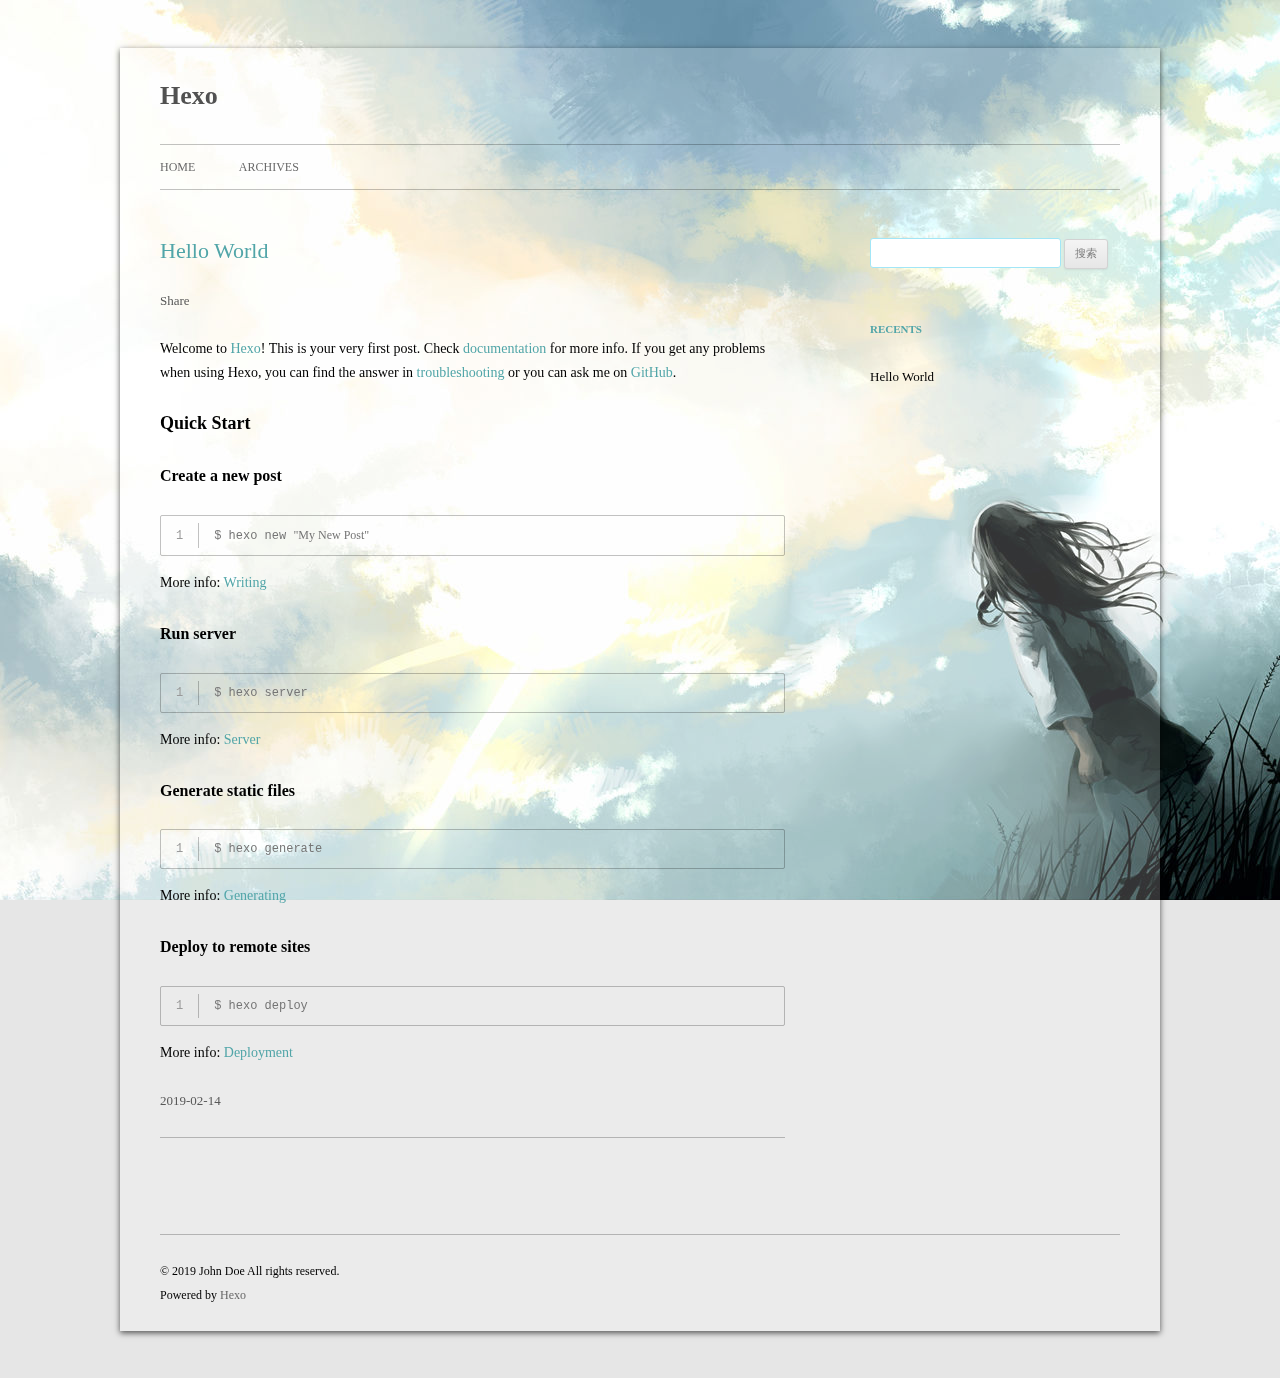
<file: index.html>
<!DOCTYPE html>
<html>
<head><meta name="generator" content="Hexo 3.8.0">
  <meta charset="utf-8">
  
  

  
  
  
  
  
  
  <title>Hexo</title>
  <meta name="viewport" content="width=device-width, initial-scale=1, maximum-scale=1">
  <meta property="og:type" content="website">
<meta property="og:title" content="Hexo">
<meta property="og:url" content="http://yoursite.com/index.html">
<meta property="og:site_name" content="Hexo">
<meta property="og:locale" content="default">
<meta name="twitter:card" content="summary">
<meta name="twitter:title" content="Hexo">
  
  
    <link rel="icon" href="/css/images/favicon.ico">
  
  <link rel="stylesheet" href="/css/style.css">
  

  
  <!-- baidu webmaster push -->
  <script src="//push.zhanzhang.baidu.com/push.js"></script>
</head></html>
<body class="home blog custom-background custom-font-enabled single-author">
  <div id="page" class="hfeed site">
      <header id="masthead" class="site-header" role="banner">
    <hgroup>
      <h1 class="site-title">
        <a href="/" title="Hexo" rel="home">Hexo</a>
      </h1>
      
        <h2 class="site-description hitokoto"></h2>
        <script type="text/javascript" src="https://v1.hitokoto.cn/?encode=js"></script>
      
    </hgroup>

    <nav id="site-navigation" class="main-navigation" role="navigation">
            <button class="menu-toggle">菜单</button>
            <a class="assistive-text" href="/#content" title="跳至内容">跳至内容</a><!--TODO-->
            <div class="menu-main-container">
                <ul id="menu-main" class="nav-menu">
                
                    <li class="menu-item menu-item-type-post_type menu-item-object-page"><a href="/">Home</a></li>
                
                    <li class="menu-item menu-item-type-post_type menu-item-object-page"><a href="/archives">Archives</a></li>
                
                </ul>
            </div>
    </nav>
</header>

      <div id="main" class="wrapper">
        <div id="primary" class="site-content"><div id="content" role="main">
  
    <article id="post-hello-world" class="post-hello-world post type-post status-publish format-standard hentry">
    <!---->

      <header class="entry-header">
        
        
  
    <h1 class="entry-title">
      <a class="article-title" href="/2019/02/14/hello-world/">Hello World</a>
    </h1>
  

        
        <div class="comments-link">
            
            <a href="javascript:void(0);" data-url="http://yoursite.com/2019/02/14/hello-world/" data-id="cjs4ataq60000vovvkj9moqdj" class="leave-reply bdsharebuttonbox" data-cmd="more">Share</a>
        </div><!-- .comments-link -->
      </header><!-- .entry-header -->

    <div class="entry-content">
      
        <p>Welcome to <a href="https://hexo.io/" target="_blank" rel="noopener">Hexo</a>! This is your very first post. Check <a href="https://hexo.io/docs/" target="_blank" rel="noopener">documentation</a> for more info. If you get any problems when using Hexo, you can find the answer in <a href="https://hexo.io/docs/troubleshooting.html" target="_blank" rel="noopener">troubleshooting</a> or you can ask me on <a href="https://github.com/hexojs/hexo/issues" target="_blank" rel="noopener">GitHub</a>.</p>
<h2 id="Quick-Start"><a href="#Quick-Start" class="headerlink" title="Quick Start"></a>Quick Start</h2><h3 id="Create-a-new-post"><a href="#Create-a-new-post" class="headerlink" title="Create a new post"></a>Create a new post</h3><figure class="highlight bash"><table><tr><td class="gutter"><pre><span class="line">1</span><br></pre></td><td class="code"><pre><span class="line">$ hexo new <span class="string">"My New Post"</span></span><br></pre></td></tr></table></figure>
<p>More info: <a href="https://hexo.io/docs/writing.html" target="_blank" rel="noopener">Writing</a></p>
<h3 id="Run-server"><a href="#Run-server" class="headerlink" title="Run server"></a>Run server</h3><figure class="highlight bash"><table><tr><td class="gutter"><pre><span class="line">1</span><br></pre></td><td class="code"><pre><span class="line">$ hexo server</span><br></pre></td></tr></table></figure>
<p>More info: <a href="https://hexo.io/docs/server.html" target="_blank" rel="noopener">Server</a></p>
<h3 id="Generate-static-files"><a href="#Generate-static-files" class="headerlink" title="Generate static files"></a>Generate static files</h3><figure class="highlight bash"><table><tr><td class="gutter"><pre><span class="line">1</span><br></pre></td><td class="code"><pre><span class="line">$ hexo generate</span><br></pre></td></tr></table></figure>
<p>More info: <a href="https://hexo.io/docs/generating.html" target="_blank" rel="noopener">Generating</a></p>
<h3 id="Deploy-to-remote-sites"><a href="#Deploy-to-remote-sites" class="headerlink" title="Deploy to remote sites"></a>Deploy to remote sites</h3><figure class="highlight bash"><table><tr><td class="gutter"><pre><span class="line">1</span><br></pre></td><td class="code"><pre><span class="line">$ hexo deploy</span><br></pre></td></tr></table></figure>
<p>More info: <a href="https://hexo.io/docs/deployment.html" target="_blank" rel="noopener">Deployment</a></p>

      
    </div><!-- .entry-content -->

    <footer class="entry-meta">
    <a href="/2019/02/14/hello-world/">
    <time datetime="2019-02-14T06:56:55.765Z" class="entry-date">
        2019-02-14
    </time>
</a>
    
    
    </footer>
</article>






  
  

</div></div>
        <div id="secondary" class="widget-area" role="complementary">
  
    <aside id="search" class="widget widget_search"><form role="search" method="get" accept-charset="utf-8" id="searchform" class="searchform" action="//google.com/search">
    <div>
        <input type="text" value="" name="s" id="s">
        <input type="submit" id="searchsubmit" value="搜索">
    </div>
</form></aside>
  
    
  
    
  
    
  <aside class="widget">
    <h3 class="widget-title">Recents</h3>
    <div class="widget-content">
      <ul>
        
          <li>
            <a href="/2019/02/14/hello-world/">Hello World</a>
          </li>
        
      </ul>
    </div>
  </aside>

  
    
  
    
  
</div>
      </div>
      <footer id="colophon" role="contentinfo">
    <p>&copy; 2019 John Doe
    All rights reserved.</p>
    <p>Powered by <a href="http://hexo.io/" target="_blank">Hexo</a></p>
</footer>
    <script>window._bd_share_config={"common":{"bdSnsKey":{},"bdText":"","bdMini":"1","bdMiniList":false,"bdPic":"","bdStyle":"2","bdSize":"16"},"share":{}};with(document)0[(getElementsByTagName('head')[0]||body).appendChild(createElement('script')).src='/js/share.js'];</script>

<script src="/js/jquery-3.3.1.min.js"></script>


  <link rel="stylesheet" href="/fancybox/jquery.fancybox.css">
  <script src="/fancybox/jquery.fancybox.pack.js"></script>


<script src="/js/script.js"></script>

<script src="/js/navigation.js"></script>

<div id="bg"></div>

  </div>
</body>
</html>
</file>
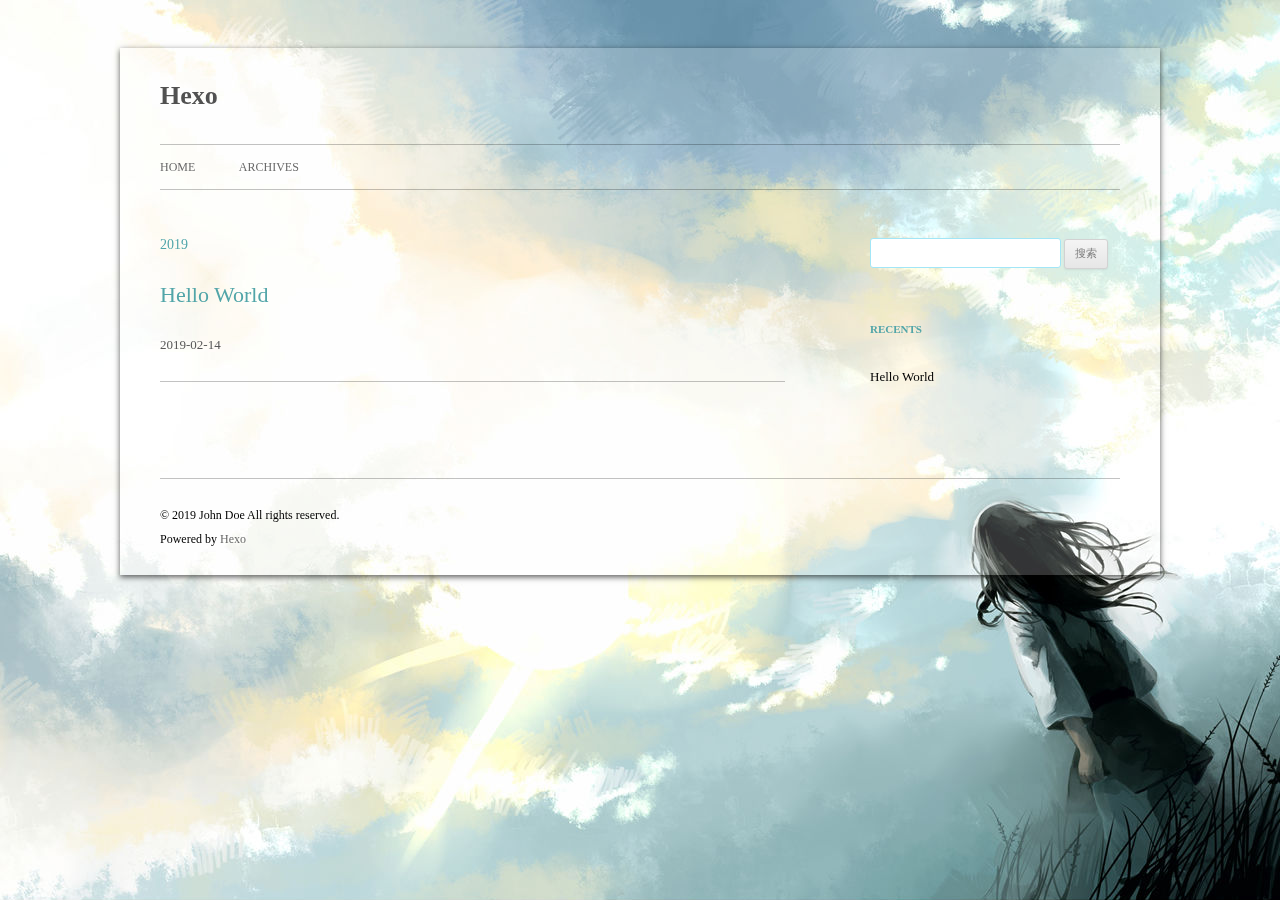
<file: archives/index.html>
<!DOCTYPE html>
<html>
<head><meta name="generator" content="Hexo 3.8.0">
  <meta charset="utf-8">
  
  

  
  
  
  
  
  
  <title>Archives | Hexo</title>
  <meta name="viewport" content="width=device-width, initial-scale=1, maximum-scale=1">
  <meta property="og:type" content="website">
<meta property="og:title" content="Hexo">
<meta property="og:url" content="http://yoursite.com/archives/index.html">
<meta property="og:site_name" content="Hexo">
<meta property="og:locale" content="default">
<meta name="twitter:card" content="summary">
<meta name="twitter:title" content="Hexo">
  
  
    <link rel="icon" href="/css/images/favicon.ico">
  
  <link rel="stylesheet" href="/css/style.css">
  

  
  <!-- baidu webmaster push -->
  <script src="//push.zhanzhang.baidu.com/push.js"></script>
</head></html>
<body class="home blog custom-background custom-font-enabled single-author">
  <div id="page" class="hfeed site">
      <header id="masthead" class="site-header" role="banner">
    <hgroup>
      <h1 class="site-title">
        <a href="/" title="Hexo" rel="home">Hexo</a>
      </h1>
      
        <h2 class="site-description hitokoto"></h2>
        <script type="text/javascript" src="https://v1.hitokoto.cn/?encode=js"></script>
      
    </hgroup>

    <nav id="site-navigation" class="main-navigation" role="navigation">
            <button class="menu-toggle">菜单</button>
            <a class="assistive-text" href="/#content" title="跳至内容">跳至内容</a><!--TODO-->
            <div class="menu-main-container">
                <ul id="menu-main" class="nav-menu">
                
                    <li class="menu-item menu-item-type-post_type menu-item-object-page"><a href="/">Home</a></li>
                
                    <li class="menu-item menu-item-type-post_type menu-item-object-page"><a href="/archives">Archives</a></li>
                
                </ul>
            </div>
    </nav>
</header>

      <div id="main" class="wrapper">
        <div id="primary" class="site-content"><div id="content" role="main">
  
  
    
    
      
      
      <section class="archives-wrap">
        <div class="archive-year-wrap">
          <a href="/archives/2019" class="archive-year">2019</a>
        </div>
        <div class="archives">
    
    <article class="post type-post status-publish format-standard hentry archive-type-post">
  <header class="entry-header">
      
  
    <h1 class="entry-title">
      <a class="archive-article-title" href="/2019/02/14/hello-world/">Hello World</a>
    </h1>
  

  </header>
  <footer class="entry-meta">
    <a href="/2019/02/14/hello-world/">
    <time datetime="2019-02-14T06:56:55.765Z" class="entry-date">
        2019-02-14
    </time>
</a>
    
    
    </footer>
</article>
  
  
    </div></section>
  

</div></div>
        <div id="secondary" class="widget-area" role="complementary">
  
    <aside id="search" class="widget widget_search"><form role="search" method="get" accept-charset="utf-8" id="searchform" class="searchform" action="//google.com/search">
    <div>
        <input type="text" value="" name="s" id="s">
        <input type="submit" id="searchsubmit" value="搜索">
    </div>
</form></aside>
  
    
  
    
  
    
  <aside class="widget">
    <h3 class="widget-title">Recents</h3>
    <div class="widget-content">
      <ul>
        
          <li>
            <a href="/2019/02/14/hello-world/">Hello World</a>
          </li>
        
      </ul>
    </div>
  </aside>

  
    
  
    
  
</div>
      </div>
      <footer id="colophon" role="contentinfo">
    <p>&copy; 2019 John Doe
    All rights reserved.</p>
    <p>Powered by <a href="http://hexo.io/" target="_blank">Hexo</a></p>
</footer>
    <script>window._bd_share_config={"common":{"bdSnsKey":{},"bdText":"","bdMini":"1","bdMiniList":false,"bdPic":"","bdStyle":"2","bdSize":"16"},"share":{}};with(document)0[(getElementsByTagName('head')[0]||body).appendChild(createElement('script')).src='/js/share.js'];</script>

<script src="/js/jquery-3.3.1.min.js"></script>


  <link rel="stylesheet" href="/fancybox/jquery.fancybox.css">
  <script src="/fancybox/jquery.fancybox.pack.js"></script>


<script src="/js/script.js"></script>

<script src="/js/navigation.js"></script>

<div id="bg"></div>

  </div>
</body>
</html>
</file>
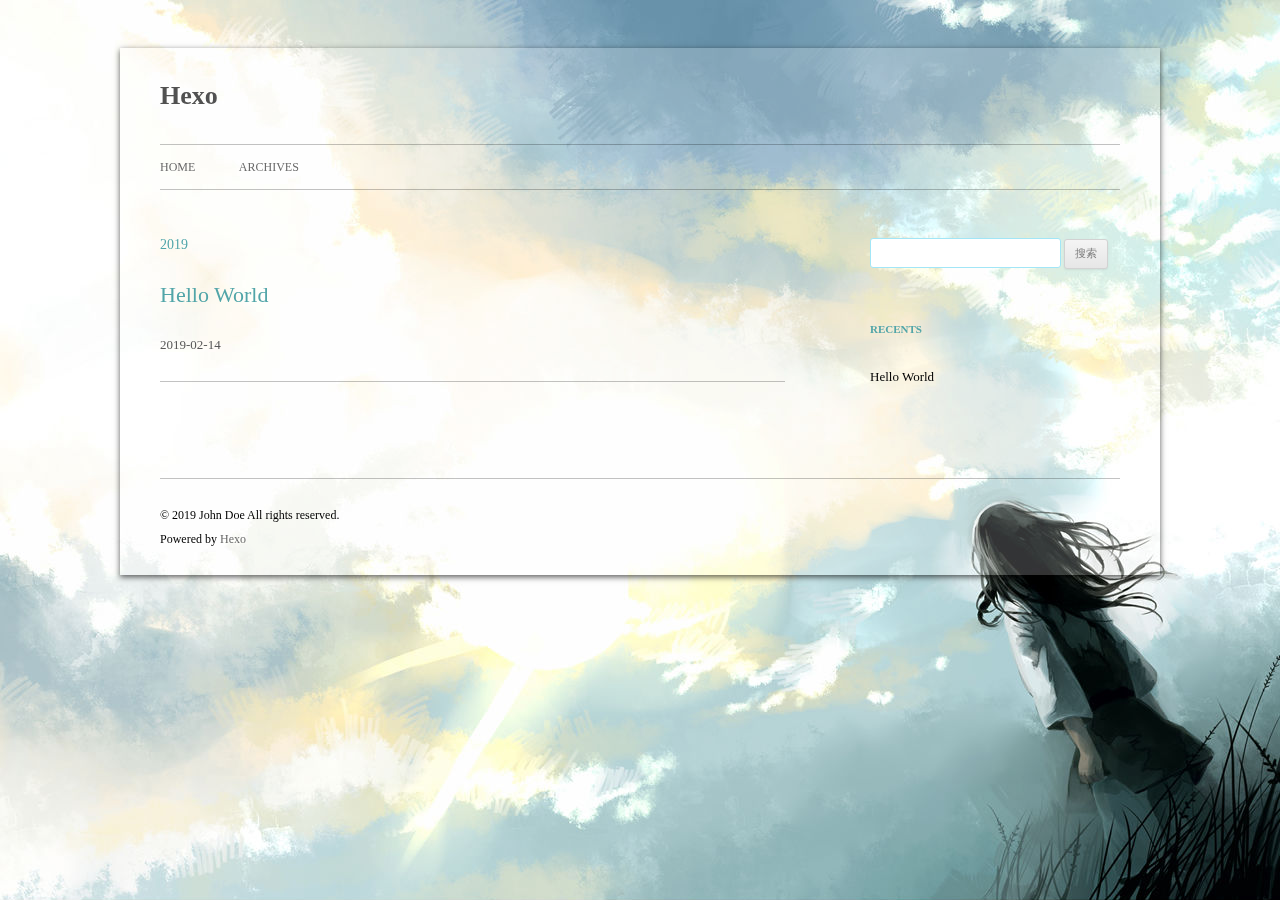
<file: archives/2019/index.html>
<!DOCTYPE html>
<html>
<head><meta name="generator" content="Hexo 3.8.0">
  <meta charset="utf-8">
  
  

  
  
  
  
  
  
  <title>Archives: 2019 | Hexo</title>
  <meta name="viewport" content="width=device-width, initial-scale=1, maximum-scale=1">
  <meta property="og:type" content="website">
<meta property="og:title" content="Hexo">
<meta property="og:url" content="http://yoursite.com/archives/2019/index.html">
<meta property="og:site_name" content="Hexo">
<meta property="og:locale" content="default">
<meta name="twitter:card" content="summary">
<meta name="twitter:title" content="Hexo">
  
  
    <link rel="icon" href="/css/images/favicon.ico">
  
  <link rel="stylesheet" href="/css/style.css">
  

  
  <!-- baidu webmaster push -->
  <script src="//push.zhanzhang.baidu.com/push.js"></script>
</head></html>
<body class="home blog custom-background custom-font-enabled single-author">
  <div id="page" class="hfeed site">
      <header id="masthead" class="site-header" role="banner">
    <hgroup>
      <h1 class="site-title">
        <a href="/" title="Hexo" rel="home">Hexo</a>
      </h1>
      
        <h2 class="site-description hitokoto"></h2>
        <script type="text/javascript" src="https://v1.hitokoto.cn/?encode=js"></script>
      
    </hgroup>

    <nav id="site-navigation" class="main-navigation" role="navigation">
            <button class="menu-toggle">菜单</button>
            <a class="assistive-text" href="/#content" title="跳至内容">跳至内容</a><!--TODO-->
            <div class="menu-main-container">
                <ul id="menu-main" class="nav-menu">
                
                    <li class="menu-item menu-item-type-post_type menu-item-object-page"><a href="/">Home</a></li>
                
                    <li class="menu-item menu-item-type-post_type menu-item-object-page"><a href="/archives">Archives</a></li>
                
                </ul>
            </div>
    </nav>
</header>

      <div id="main" class="wrapper">
        <div id="primary" class="site-content"><div id="content" role="main">
  
  
    
    
      
      
      <section class="archives-wrap">
        <div class="archive-year-wrap">
          <a href="/archives/2019" class="archive-year">2019</a>
        </div>
        <div class="archives">
    
    <article class="post type-post status-publish format-standard hentry archive-type-post">
  <header class="entry-header">
      
  
    <h1 class="entry-title">
      <a class="archive-article-title" href="/2019/02/14/hello-world/">Hello World</a>
    </h1>
  

  </header>
  <footer class="entry-meta">
    <a href="/2019/02/14/hello-world/">
    <time datetime="2019-02-14T06:56:55.765Z" class="entry-date">
        2019-02-14
    </time>
</a>
    
    
    </footer>
</article>
  
  
    </div></section>
  

</div></div>
        <div id="secondary" class="widget-area" role="complementary">
  
    <aside id="search" class="widget widget_search"><form role="search" method="get" accept-charset="utf-8" id="searchform" class="searchform" action="//google.com/search">
    <div>
        <input type="text" value="" name="s" id="s">
        <input type="submit" id="searchsubmit" value="搜索">
    </div>
</form></aside>
  
    
  
    
  
    
  <aside class="widget">
    <h3 class="widget-title">Recents</h3>
    <div class="widget-content">
      <ul>
        
          <li>
            <a href="/2019/02/14/hello-world/">Hello World</a>
          </li>
        
      </ul>
    </div>
  </aside>

  
    
  
    
  
</div>
      </div>
      <footer id="colophon" role="contentinfo">
    <p>&copy; 2019 John Doe
    All rights reserved.</p>
    <p>Powered by <a href="http://hexo.io/" target="_blank">Hexo</a></p>
</footer>
    <script>window._bd_share_config={"common":{"bdSnsKey":{},"bdText":"","bdMini":"1","bdMiniList":false,"bdPic":"","bdStyle":"2","bdSize":"16"},"share":{}};with(document)0[(getElementsByTagName('head')[0]||body).appendChild(createElement('script')).src='/js/share.js'];</script>

<script src="/js/jquery-3.3.1.min.js"></script>


  <link rel="stylesheet" href="/fancybox/jquery.fancybox.css">
  <script src="/fancybox/jquery.fancybox.pack.js"></script>


<script src="/js/script.js"></script>

<script src="/js/navigation.js"></script>

<div id="bg"></div>

  </div>
</body>
</html>
</file>
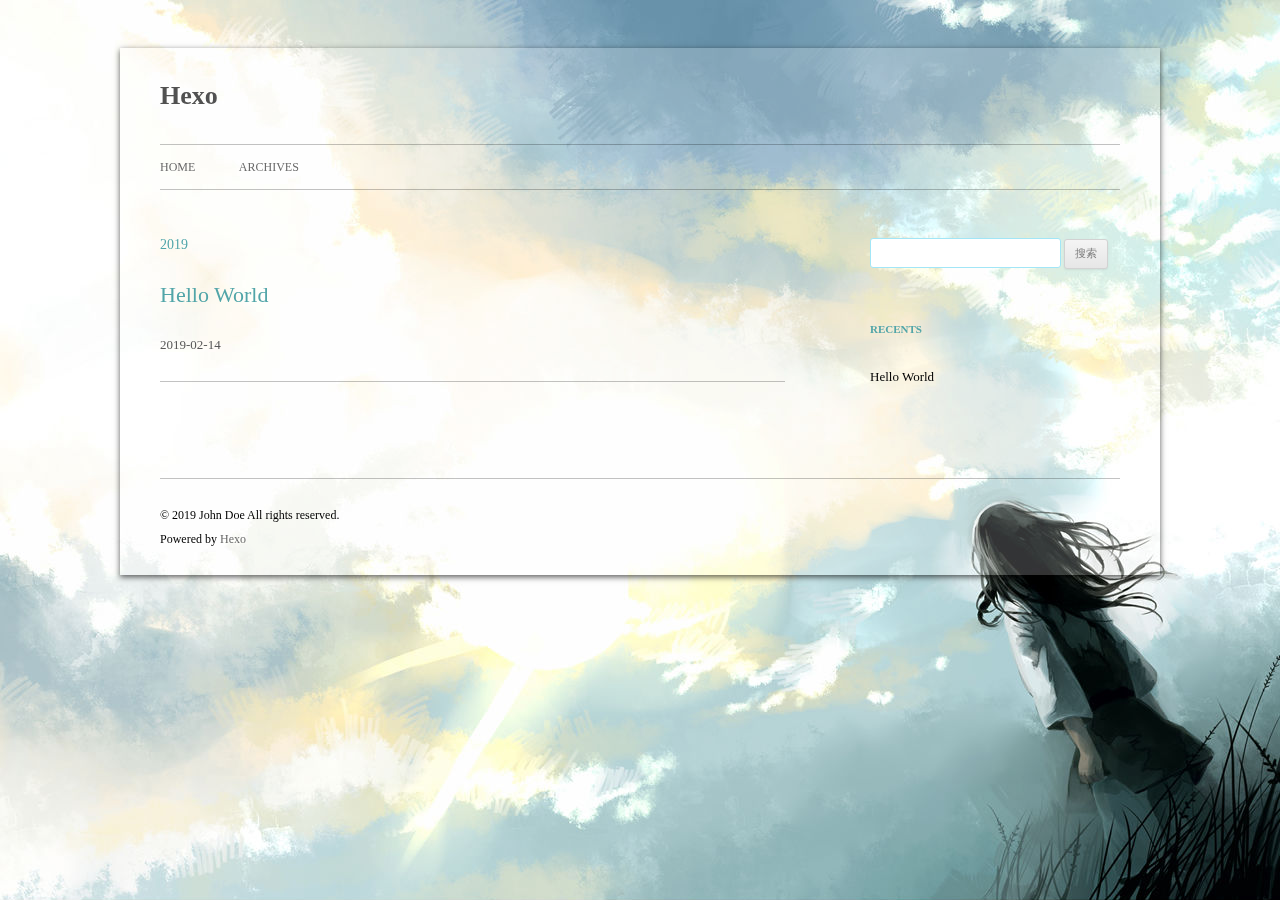
<file: archives/2019/02/index.html>
<!DOCTYPE html>
<html>
<head><meta name="generator" content="Hexo 3.8.0">
  <meta charset="utf-8">
  
  

  
  
  
  
  
  
  <title>Archives: 2019/2 | Hexo</title>
  <meta name="viewport" content="width=device-width, initial-scale=1, maximum-scale=1">
  <meta property="og:type" content="website">
<meta property="og:title" content="Hexo">
<meta property="og:url" content="http://yoursite.com/archives/2019/02/index.html">
<meta property="og:site_name" content="Hexo">
<meta property="og:locale" content="default">
<meta name="twitter:card" content="summary">
<meta name="twitter:title" content="Hexo">
  
  
    <link rel="icon" href="/css/images/favicon.ico">
  
  <link rel="stylesheet" href="/css/style.css">
  

  
  <!-- baidu webmaster push -->
  <script src="//push.zhanzhang.baidu.com/push.js"></script>
</head></html>
<body class="home blog custom-background custom-font-enabled single-author">
  <div id="page" class="hfeed site">
      <header id="masthead" class="site-header" role="banner">
    <hgroup>
      <h1 class="site-title">
        <a href="/" title="Hexo" rel="home">Hexo</a>
      </h1>
      
        <h2 class="site-description hitokoto"></h2>
        <script type="text/javascript" src="https://v1.hitokoto.cn/?encode=js"></script>
      
    </hgroup>

    <nav id="site-navigation" class="main-navigation" role="navigation">
            <button class="menu-toggle">菜单</button>
            <a class="assistive-text" href="/#content" title="跳至内容">跳至内容</a><!--TODO-->
            <div class="menu-main-container">
                <ul id="menu-main" class="nav-menu">
                
                    <li class="menu-item menu-item-type-post_type menu-item-object-page"><a href="/">Home</a></li>
                
                    <li class="menu-item menu-item-type-post_type menu-item-object-page"><a href="/archives">Archives</a></li>
                
                </ul>
            </div>
    </nav>
</header>

      <div id="main" class="wrapper">
        <div id="primary" class="site-content"><div id="content" role="main">
  
  
    
    
      
      
      <section class="archives-wrap">
        <div class="archive-year-wrap">
          <a href="/archives/2019" class="archive-year">2019</a>
        </div>
        <div class="archives">
    
    <article class="post type-post status-publish format-standard hentry archive-type-post">
  <header class="entry-header">
      
  
    <h1 class="entry-title">
      <a class="archive-article-title" href="/2019/02/14/hello-world/">Hello World</a>
    </h1>
  

  </header>
  <footer class="entry-meta">
    <a href="/2019/02/14/hello-world/">
    <time datetime="2019-02-14T06:56:55.765Z" class="entry-date">
        2019-02-14
    </time>
</a>
    
    
    </footer>
</article>
  
  
    </div></section>
  

</div></div>
        <div id="secondary" class="widget-area" role="complementary">
  
    <aside id="search" class="widget widget_search"><form role="search" method="get" accept-charset="utf-8" id="searchform" class="searchform" action="//google.com/search">
    <div>
        <input type="text" value="" name="s" id="s">
        <input type="submit" id="searchsubmit" value="搜索">
    </div>
</form></aside>
  
    
  
    
  
    
  <aside class="widget">
    <h3 class="widget-title">Recents</h3>
    <div class="widget-content">
      <ul>
        
          <li>
            <a href="/2019/02/14/hello-world/">Hello World</a>
          </li>
        
      </ul>
    </div>
  </aside>

  
    
  
    
  
</div>
      </div>
      <footer id="colophon" role="contentinfo">
    <p>&copy; 2019 John Doe
    All rights reserved.</p>
    <p>Powered by <a href="http://hexo.io/" target="_blank">Hexo</a></p>
</footer>
    <script>window._bd_share_config={"common":{"bdSnsKey":{},"bdText":"","bdMini":"1","bdMiniList":false,"bdPic":"","bdStyle":"2","bdSize":"16"},"share":{}};with(document)0[(getElementsByTagName('head')[0]||body).appendChild(createElement('script')).src='/js/share.js'];</script>

<script src="/js/jquery-3.3.1.min.js"></script>


  <link rel="stylesheet" href="/fancybox/jquery.fancybox.css">
  <script src="/fancybox/jquery.fancybox.pack.js"></script>


<script src="/js/script.js"></script>

<script src="/js/navigation.js"></script>

<div id="bg"></div>

  </div>
</body>
</html>
</file>
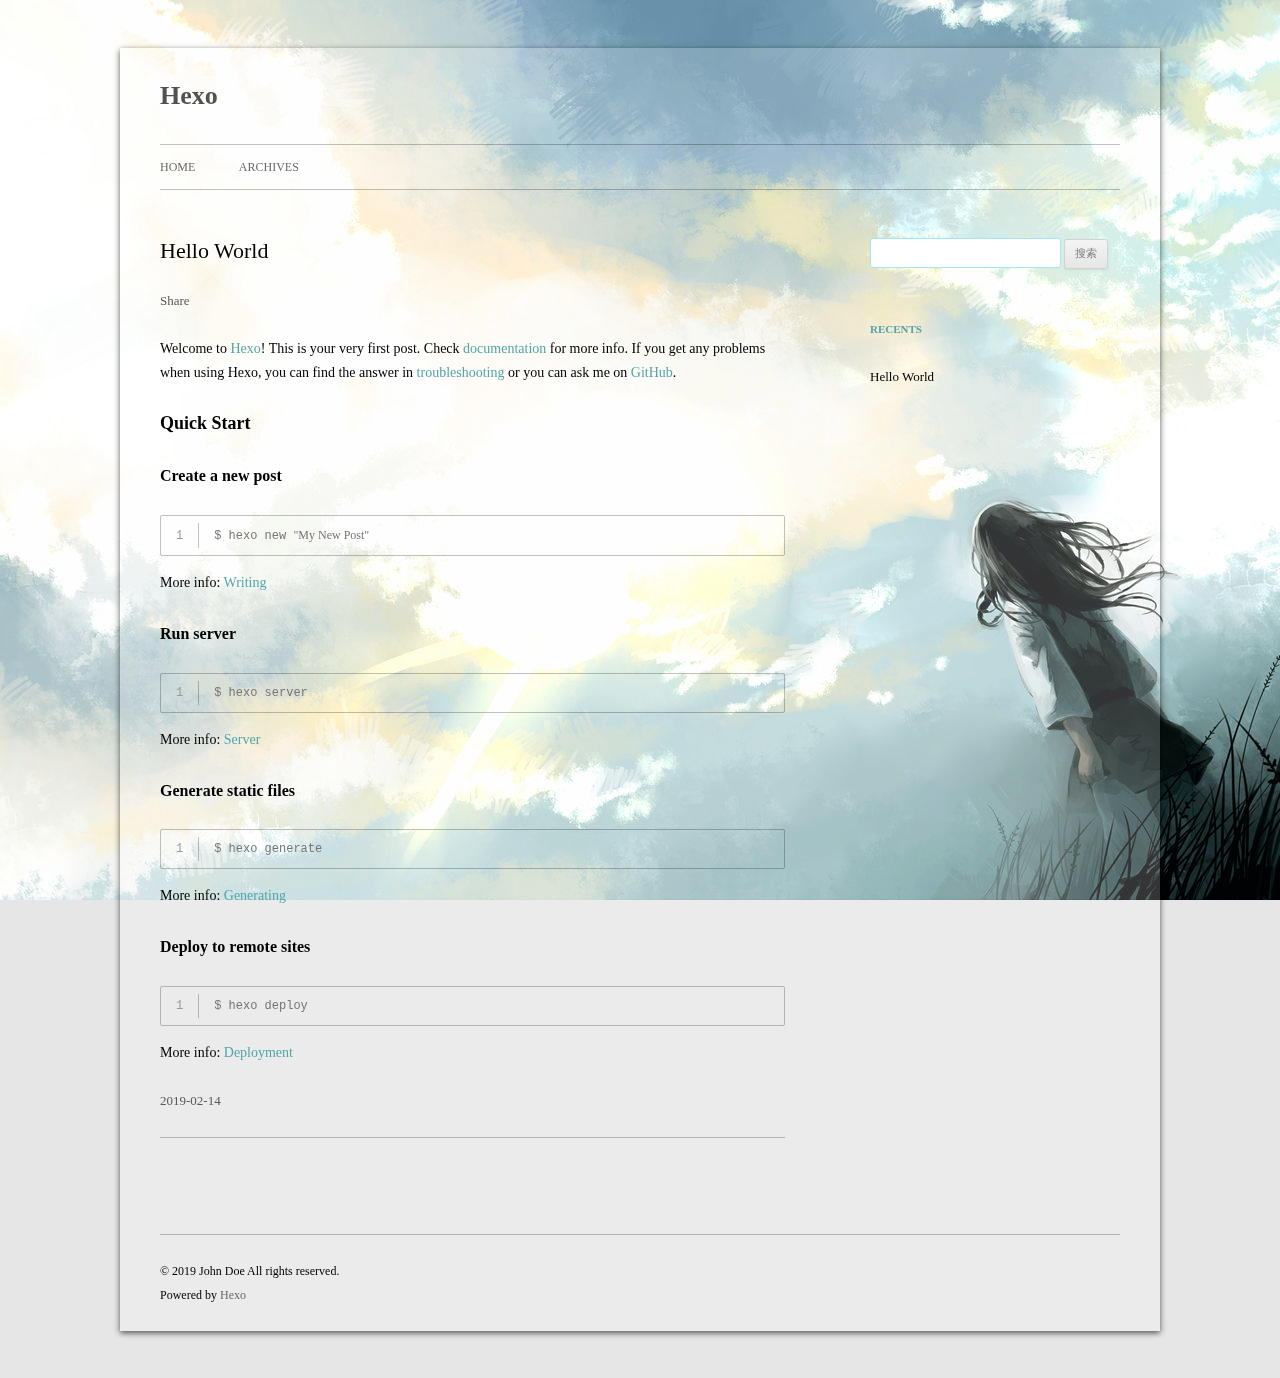
<file: 2019/02/14/hello-world/index.html>
<!DOCTYPE html>
<html>
<head><meta name="generator" content="Hexo 3.8.0">
  <meta charset="utf-8">
  
  
  <meta name="description" content="Welcome to Hexo! This is your very first post. Check documentation for more info. If you get any problems when using Hexo, you can find the answer in ">
  

  
  
  
  
  
  
  <title>Hello World | Hexo</title>
  <meta name="viewport" content="width=device-width, initial-scale=1, maximum-scale=1">
  <meta name="description" content="Welcome to Hexo! This is your very first post. Check documentation for more info. If you get any problems when using Hexo, you can find the answer in troubleshooting or you can ask me on GitHub. Quick">
<meta property="og:type" content="article">
<meta property="og:title" content="Hello World">
<meta property="og:url" content="http://yoursite.com/2019/02/14/hello-world/index.html">
<meta property="og:site_name" content="Hexo">
<meta property="og:description" content="Welcome to Hexo! This is your very first post. Check documentation for more info. If you get any problems when using Hexo, you can find the answer in troubleshooting or you can ask me on GitHub. Quick">
<meta property="og:locale" content="default">
<meta property="og:updated_time" content="2019-02-14T06:56:55.765Z">
<meta name="twitter:card" content="summary">
<meta name="twitter:title" content="Hello World">
<meta name="twitter:description" content="Welcome to Hexo! This is your very first post. Check documentation for more info. If you get any problems when using Hexo, you can find the answer in troubleshooting or you can ask me on GitHub. Quick">
  
  
    <link rel="icon" href="/css/images/favicon.ico">
  
  <link rel="stylesheet" href="/css/style.css">
  

  
  <!-- baidu webmaster push -->
  <script src="//push.zhanzhang.baidu.com/push.js"></script>
</head></html>
<body class="home blog custom-background custom-font-enabled single-author">
  <div id="page" class="hfeed site">
      <header id="masthead" class="site-header" role="banner">
    <hgroup>
      <h1 class="site-title">
        <a href="/" title="Hexo" rel="home">Hexo</a>
      </h1>
      
        <h2 class="site-description hitokoto"></h2>
        <script type="text/javascript" src="https://v1.hitokoto.cn/?encode=js"></script>
      
    </hgroup>

    <nav id="site-navigation" class="main-navigation" role="navigation">
            <button class="menu-toggle">菜单</button>
            <a class="assistive-text" href="/#content" title="跳至内容">跳至内容</a><!--TODO-->
            <div class="menu-main-container">
                <ul id="menu-main" class="nav-menu">
                
                    <li class="menu-item menu-item-type-post_type menu-item-object-page"><a href="/">Home</a></li>
                
                    <li class="menu-item menu-item-type-post_type menu-item-object-page"><a href="/archives">Archives</a></li>
                
                </ul>
            </div>
    </nav>
</header>

      <div id="main" class="wrapper">
        <div id="primary" class="site-content"><div id="content" role="main"><article id="post-hello-world" class="post-hello-world post type-post status-publish format-standard hentry">
    <!---->

      <header class="entry-header">
        
        
  
    <h1 class="entry-title article-title">
      Hello World
    </h1>
  

        
        <div class="comments-link">
            
            <a href="javascript:void(0);" data-url="http://yoursite.com/2019/02/14/hello-world/" data-id="cjs4ataq60000vovvkj9moqdj" class="leave-reply bdsharebuttonbox" data-cmd="more">Share</a>
        </div><!-- .comments-link -->
      </header><!-- .entry-header -->

    <div class="entry-content">
      
        <p>Welcome to <a href="https://hexo.io/" target="_blank" rel="noopener">Hexo</a>! This is your very first post. Check <a href="https://hexo.io/docs/" target="_blank" rel="noopener">documentation</a> for more info. If you get any problems when using Hexo, you can find the answer in <a href="https://hexo.io/docs/troubleshooting.html" target="_blank" rel="noopener">troubleshooting</a> or you can ask me on <a href="https://github.com/hexojs/hexo/issues" target="_blank" rel="noopener">GitHub</a>.</p>
<h2 id="Quick-Start"><a href="#Quick-Start" class="headerlink" title="Quick Start"></a>Quick Start</h2><h3 id="Create-a-new-post"><a href="#Create-a-new-post" class="headerlink" title="Create a new post"></a>Create a new post</h3><figure class="highlight bash"><table><tr><td class="gutter"><pre><span class="line">1</span><br></pre></td><td class="code"><pre><span class="line">$ hexo new <span class="string">"My New Post"</span></span><br></pre></td></tr></table></figure>
<p>More info: <a href="https://hexo.io/docs/writing.html" target="_blank" rel="noopener">Writing</a></p>
<h3 id="Run-server"><a href="#Run-server" class="headerlink" title="Run server"></a>Run server</h3><figure class="highlight bash"><table><tr><td class="gutter"><pre><span class="line">1</span><br></pre></td><td class="code"><pre><span class="line">$ hexo server</span><br></pre></td></tr></table></figure>
<p>More info: <a href="https://hexo.io/docs/server.html" target="_blank" rel="noopener">Server</a></p>
<h3 id="Generate-static-files"><a href="#Generate-static-files" class="headerlink" title="Generate static files"></a>Generate static files</h3><figure class="highlight bash"><table><tr><td class="gutter"><pre><span class="line">1</span><br></pre></td><td class="code"><pre><span class="line">$ hexo generate</span><br></pre></td></tr></table></figure>
<p>More info: <a href="https://hexo.io/docs/generating.html" target="_blank" rel="noopener">Generating</a></p>
<h3 id="Deploy-to-remote-sites"><a href="#Deploy-to-remote-sites" class="headerlink" title="Deploy to remote sites"></a>Deploy to remote sites</h3><figure class="highlight bash"><table><tr><td class="gutter"><pre><span class="line">1</span><br></pre></td><td class="code"><pre><span class="line">$ hexo deploy</span><br></pre></td></tr></table></figure>
<p>More info: <a href="https://hexo.io/docs/deployment.html" target="_blank" rel="noopener">Deployment</a></p>

      
    </div><!-- .entry-content -->

    <footer class="entry-meta">
    <a href="/2019/02/14/hello-world/">
    <time datetime="2019-02-14T06:56:55.765Z" class="entry-date">
        2019-02-14
    </time>
</a>
    
    
    </footer>
</article>


    






</div></div>
        <div id="secondary" class="widget-area" role="complementary">
  
    <aside id="search" class="widget widget_search"><form role="search" method="get" accept-charset="utf-8" id="searchform" class="searchform" action="//google.com/search">
    <div>
        <input type="text" value="" name="s" id="s">
        <input type="submit" id="searchsubmit" value="搜索">
    </div>
</form></aside>
  
    
  
    
  
    
  <aside class="widget">
    <h3 class="widget-title">Recents</h3>
    <div class="widget-content">
      <ul>
        
          <li>
            <a href="/2019/02/14/hello-world/">Hello World</a>
          </li>
        
      </ul>
    </div>
  </aside>

  
    
  
    
  
</div>
      </div>
      <footer id="colophon" role="contentinfo">
    <p>&copy; 2019 John Doe
    All rights reserved.</p>
    <p>Powered by <a href="http://hexo.io/" target="_blank">Hexo</a></p>
</footer>
    <script>window._bd_share_config={"common":{"bdSnsKey":{},"bdText":"","bdMini":"1","bdMiniList":false,"bdPic":"","bdStyle":"2","bdSize":"16"},"share":{}};with(document)0[(getElementsByTagName('head')[0]||body).appendChild(createElement('script')).src='/js/share.js'];</script>

<script src="/js/jquery-3.3.1.min.js"></script>


  <link rel="stylesheet" href="/fancybox/jquery.fancybox.css">
  <script src="/fancybox/jquery.fancybox.pack.js"></script>


<script src="/js/script.js"></script>

<script src="/js/navigation.js"></script>

<div id="bg"></div>

  </div>
</body>
</html>
</file>
<file: css/style.css>
/*
Theme Name: Cyan Style
Theme URI: https://github.com/wizardforcel/hexo-theme-cyanstyle
Author: the WordPress team
Author URI: http://wordpress.org/
Secondary Developer: Flygon
Secondary Developer URI: http://flygon.net/
Description: Inspired by Wordpress theme Twentytwelve.
Version: 1.0
License: GNU General Public License v2 or later
License URI: http://www.gnu.org/licenses/gpl-2.0.html
Tags: responsive, two_column, chinese, wordpress, light
Text Domain: hexo-theme-cyanstyle

This theme, like WordPress, is licensed under the GPL.
Use it to make something cool, have fun, and share what you've learned with others.
*/

/*
Color Scheme
Main Page: 255, 255, 255, 0.2
Main Title:
  Normal: 0, 0, 0 *
  Hover: 81, 165, 168 (Lake Green)
All Fonts: Microsoft-YaHei
Article Title:
  Normal: 81, 165, 168
  Hover: 0, 0, 0
Widget Title: 81, 165, 168
Article & Widget Content: 0, 0, 0 *
Link in Article Content:
  Normal: 81, 165, 168
  Hover: 0, 0, 0
Border Line: 0, 0, 0, 0.24
Article Meta Link:
  Normal: 88, 88, 88 *
  Hover: 81, 165, 168
Article Meta: 117, 117, 117 *
Widget Link:
  Normal: 0, 0, 0
  Hover: 81, 165, 168

Search the keywords to find their position.
A star represents not to fix.
*/


/* =Notes
--------------------------------------------------------------
This stylesheet uses rem values with a pixel fallback. The rem
values (and line heights) are calculated using two variables:

$rembase:     14;
$line-height: 24;

---------- Examples

* Use a pixel value with a rem fallback for font-size, padding, margins, etc.
	padding: 5px 0;
	padding: 0.357142857rem 0; (5 / $rembase)

* Set a font-size and then set a line-height based on the font-size
	font-size: 16px
	font-size: 1.142857143rem; (16 / $rembase)
	line-height: 1.5; ($line-height / 16)

---------- Vertical spacing

Vertical spacing between most elements should use 24px or 48px
to maintain vertical rhythm:

.my-new-div {
	margin: 24px 0;
	margin: 1.714285714rem 0; ( 24 / $rembase )
}

---------- Further reading

http://snook.ca/archives/html_and_css/font-size-with-rem
http://blog.typekit.com/2011/11/09/type-study-sizing-the-legible-letter/


/* =Reset
-------------------------------------------------------------- */
* {
    font-family: Microsoft YaHei;
}
Microsoft YaHei,html, body, div, span, applet, object, iframe, h1, h2, h3, h4, h5, h6, p, blockquote, pre, a, abbr, acronym, address, big, cite, code, del, dfn, em, img, ins, kbd, q, s, samp, small, strike, strong, sub, sup, tt, var, b, u, i, center, dl, dt, dd, ol, ul, li, fieldset, form, label, legend, table, caption, tbody, tfoot, thead, tr, th, td, article, aside, canvas, details, embed, figure, figcaption, footer, header, hgroup, menu, nav, output, ruby, section, summary, time, mark, audio, video {
	margin: 0;
	padding: 0;
	border: 0;
	font-size: 100%;
	vertical-align: baseline; 
}
body {
	line-height: 1;
}
ol,
ul {
	list-style: none;
}
blockquote,
q {
	quotes: none;
}
blockquote:before,
blockquote:after,
q:before,
q:after {
	content: '';
	content: none;
}
table {
	border-collapse: collapse;
	border-spacing: 0;
}
caption,
th,
td {
	font-weight: normal;
	text-align: left;
}
h1,
h2,
h3,
h4,
h5,
h6 {
	clear: both;
}
html {
	overflow-y: scroll;
	font-size: 100%;
	-webkit-text-size-adjust: 100%;
	-ms-text-size-adjust: 100%;
}
a:focus {
	outline: thin dotted;
}
article,
aside,
details,
figcaption,
figure,
footer,
header,
hgroup,
nav,
section {
	display: block;
}
audio,
canvas,
video {
	display: inline-block;
}
audio:not([controls]) {
	display: none;
}
del {
	color: #333;
}
ins {
	background: rgba(235,233,233,0.5);
	text-decoration: none;
}
hr {
	background-color: rgba(235,233,233,0.5);
	border: 0;
	height: 1px;
	margin: 24px;
	margin-bottom: 1.714285714rem;
}
sub,
sup {
	font-size: 75%;
	line-height: 0;
	position: relative;
	vertical-align: baseline;
}
sup {
	top: -0.5em;
}
sub {
	bottom: -0.25em;
}
small {
	font-size: smaller;
}
img {
	border: 0;
	-ms-interpolation-mode: bicubic;
}

/* Clearing floats */
.clear:after,
.wrapper:after,
.format-status .entry-header:after {
	clear: both;
}
.clear:before,
.clear:after,
.wrapper:before,
.wrapper:after,
.format-status .entry-header:before,
.format-status .entry-header:after {
	display: table;
	content: "";
}


/* =Repeatable patterns
-------------------------------------------------------------- */

/* Small headers */
.archive-title,
.page-title,
.widget-title,
.entry-content th,
.comment-content th {
	font-size: 11px;
	font-size: 0.785714286rem;
	line-height: 2.181818182;
	font-weight: bold;
	text-transform: uppercase;
	color: rgb(81, 165, 168); /* Widget Title */
}

/* Shared Post Format styling */
article.format-quote footer.entry-meta,
article.format-link footer.entry-meta,
article.format-status footer.entry-meta {
	font-size: 11px;
	font-size: 0.785714286rem;
	line-height: 2.181818182;
}

/* Form fields, general styles first */
button,
input,
textarea {
	border: 1px solid rgb(162, 230, 247);
	border-radius: 3px;
	font-family: Microsoft YaHei,  inherit;
	padding: 6px;
	padding: 0.428571429rem;
}
button,
input {
	line-height: normal;
}
textarea {
	font-size: 100%;
	overflow: auto;
	vertical-align: top;
}

/* Reset non-text input types */
input[type="checkbox"],
input[type="radio"],
input[type="file"],
input[type="hidden"],
input[type="image"],
input[type="color"] {
	border: 0;
	border-radius: 0;
	padding: 0;
}

/* Buttons */
.menu-toggle,
input[type="submit"],
input[type="button"],
input[type="reset"],
article.post-password-required input[type=submit],
.bypostauthor cite span {
	padding: 6px 10px;
	padding: 0.428571429rem 0.714285714rem;
	font-size: 11px;
	font-size: 0.785714286rem;
	line-height: 1.428571429;
	font-weight: normal;
	color: #7c7c7c;
	background-color: #e6e6e6;
	background-repeat: repeat-x;
	background-image: -moz-linear-gradient(top, #f4f4f4, #e6e6e6);
	background-image: -ms-linear-gradient(top, #f4f4f4, #e6e6e6);
	background-image: -webkit-linear-gradient(top, #f4f4f4, #e6e6e6);
	background-image: -o-linear-gradient(top, #f4f4f4, #e6e6e6);
	background-image: linear-gradient(top, #f4f4f4, #e6e6e6);
	border: 1px solid #d2d2d2;
	border-radius: 3px;
	box-shadow: 0 1px 2px rgba(64, 64, 64, 0.1);
}
.menu-toggle,
button,
input[type="submit"],
input[type="button"],
input[type="reset"] {
	cursor: pointer;
}
button[disabled],
input[disabled] {
	cursor: default;
}
.menu-toggle:hover,
button:hover,
input[type="submit"]:hover,
input[type="button"]:hover,
input[type="reset"]:hover,
article.post-password-required input[type=submit]:hover {
	color: #5e5e5e;
	background-color: #ebebeb;
	background-repeat: repeat-x;
	background-image: -moz-linear-gradient(top, #f9f9f9, #ebebeb);
	background-image: -ms-linear-gradient(top, #f9f9f9, #ebebeb);
	background-image: -webkit-linear-gradient(top, #f9f9f9, #ebebeb);
	background-image: -o-linear-gradient(top, #f9f9f9, #ebebeb);
	background-image: linear-gradient(top, #f9f9f9, #ebebeb);
}
.menu-toggle:active,
.menu-toggle.toggled-on,
button:active,
input[type="submit"]:active,
input[type="button"]:active,
input[type="reset"]:active {
	color: #757575;
	background-color: #e1e1e1;
	background-repeat: repeat-x;
	background-image: -moz-linear-gradient(top, #ebebeb, #e1e1e1);
	background-image: -ms-linear-gradient(top, #ebebeb, #e1e1e1);
	background-image: -webkit-linear-gradient(top, #ebebeb, #e1e1e1);
	background-image: -o-linear-gradient(top, #ebebeb, #e1e1e1);
	background-image: linear-gradient(top, #ebebeb, #e1e1e1);
	box-shadow: inset 0 0 8px 2px #c6c6c6, 0 1px 0 0 #f4f4f4;
	border-color: transparent;
}
.bypostauthor cite span {
	color: #fff;
	background-color: #21759b;
	background-image: none;
	border: 1px solid #1f6f93;
	border-radius: 2px;
	box-shadow: none;
	padding: 0;
}

/* Responsive images */
.entry-content img,
.comment-content img,
.widget img {
	max-width: 100%; /* Fluid images for posts, comments, and widgets */
}
img[class*="align"],
img[class*="wp-image-"],
img[class*="attachment-"] {
	height: auto; /* Make sure images with WordPress-added height and width attributes are scaled correctly */
}
img.size-full,
img.size-large,
img.header-image,
img.wp-post-image {
	max-width: 100%;
	height: auto; /* Make sure images with WordPress-added height and width attributes are scaled correctly */
}

/* Make sure videos and embeds fit their containers */
embed,
iframe,
object,
video {
	max-width: 100%;
}
.entry-content .twitter-tweet-rendered {
	max-width: 100% !important; /* Override the Twitter embed fixed width */
}

/* Images */
.alignleft {
	float: left;
}
.alignright {
	float: right;
}
.aligncenter {
	display: block;
	margin-left: auto;
	margin-right: auto;
}
.entry-content img,
.comment-content img,
.widget img,
img.header-image,
.author-avatar img,
img.wp-post-image {
	/* Add fancy borders to all WordPress-added images but not things like badges and icons and the like */
	border-radius: 3px;
	box-shadow: 0 1px 4px rgba(0, 0, 0, 0.2);
}
.wp-caption {
	max-width: 100%; /* Keep wide captions from overflowing their container. */
	padding: 4px;
}
.wp-caption .wp-caption-text,
.gallery-caption,
.entry-caption {
	font-style: italic;
	font-size: 12px;
	font-size: 0.857142857rem;
	line-height: 2;
	color: #757575;
}
img.wp-smiley,
.rsswidget img {
	border: 0;
	border-radius: 0;
	box-shadow: none;
	margin-bottom: 0;
	margin-top: 0;
	padding: 0;
}
.entry-content dl.gallery-item {
	margin: 0;
}
.gallery-item a,
.gallery-caption {
	width: 90%;
}
.gallery-item a {
	display: block;
}
.gallery-caption a {
	display: inline;
}
.gallery-columns-1 .gallery-item a {
	max-width: 100%;
	width: auto;
}
.gallery .gallery-icon img {
	height: auto;
	max-width: 90%;
	padding: 5%;
}
.gallery-columns-1 .gallery-icon img {
	padding: 3%;
}

/* Navigation */
#pagination {
  zoom: 1;
  -webkit-border-radius: 2px;
  border-radius: 2px;
  text-align: center;
  overflow: hidden;
  border: 1px solid rgba(0, 0, 0, 0.24);
}
#pagination:before,
#pagination:after {
  content: "";
  display: table;
}
#pagination:after {
  clear: both;
}
#pagination a,
#pagination span {
  padding: 10px 20px;
  line-height: 1;
  height: 2ex;
}
#pagination a {
  color: #999;
  text-decoration: none;
}
#pagination a:hover {
  color: #000;
}
#pagination .prev {
  float: left;
}
#pagination .next {
  float: right;
}
#pagination .page-number {
  display: inline-block;
}
@media mq-mobile {
  #pagination .page-number {
    display: none;
  }
}
#pagination .current {
  color: #000;
  font-weight: bold;
}
#pagination .space {
  color: #ddd;
}

.site-content nav {
	clear: both;
	line-height: 2;
	overflow: hidden;
}
#nav-above {
	padding: 24px 0;
	padding: 1.714285714rem 0;
}
#nav-above {
	display: none;
}
.paged #nav-above {
	display: block;
}
.nav-previous,
.previous-image {
	float: left;
	width: 50%;
}
.nav-next,
.next-image {
	float: right;
	text-align: right;
	width: 50%;
}
.nav-single + .comments-area,
#comment-nav-above {
	margin: 48px 0;
	margin: 3.428571429rem 0;
}

/* Author profiles */
.author .archive-header {
	margin-bottom: 24px;
	margin-bottom: 1.714285714rem;
}
.author-info {
	border-top: 1px solid #ededed;
	margin: 24px 0;
	margin: 1.714285714rem 0;
	padding-top: 24px;
	padding-top: 1.714285714rem;
	overflow: hidden;
}
.author-description p {
	color: #757575;
	font-size: 13px;
	font-size: 0.928571429rem;
	line-height: 1.846153846;
}
.author.archive .author-info {
	border-top: 0;
	margin: 0 0 48px;
	margin: 0 0 3.428571429rem;
}
.author.archive .author-avatar {
	margin-top: 0;
}


/* =Basic structure
-------------------------------------------------------------- */

/* Body, links, basics */
html {
	font-size: 87.5%;
}
body {
	font-size: 14px;
	font-size: 1rem;
	font-family: Microsoft YaHei,  Helvetica, Arial, sans-serif;
	text-rendering: optimizeLegibility;
	color: rgb(0, 0, 0); /*Article & Widget Content*/
}
body.custom-font-enabled {
	font-family: Microsoft YaHei,  Helvetica, Arial, sans-serif;
	/*All Fonts*/
}
a {
	outline: none;
	color: rgb(81, 165, 168); /*Article Title Normal*/
    text-decoration: none;
}
a:hover {
	color: rgb(0, 0, 0); /*Article Title Hover*/
    text-decoration: underline;
}


/* Backgroud image */
#bg {
  background-image: url("images/body.jpg");
  background-color: #050a10;
  background-attachment: fixed;
  background-repeat: no-repeat;
  background-position: center;
  -webkit-background-size: cover;
  -moz-background-size: cover;
  background-size: cover;
  height: 100%;
  left: 0;
  position: fixed;
  top: 0;
  width: 100%;
  z-index: -1;
}

/* Achive */
.archive-year-wrap {
    color: rgb(81, 165, 168);
    font-weight: normal;
    margin-bottom: 30px;
    text-shadow: 0 0 1px #fff;
}
.archive-year-wrap a {
    text-decoration: none;
}

/* Assistive text */
.assistive-text,
.site .screen-reader-text {
	position: absolute !important;
	clip: rect(1px, 1px, 1px, 1px);
}
.main-navigation .assistive-text:focus {
	background: #fff;
	border: 2px solid #333;
	border-radius: 3px;
	clip: auto !important;
	color: #000;
	display: block;
	font-size: 12px;
	padding: 12px;
	position: absolute;
	top: 5px;
	left: 5px;
	z-index: 100000; /* Above WP toolbar */
}

/* Page structure */
.site {
	padding: 0 24px;
	padding: 0 1.714285714rem;
	background-color: rgba(255, 255, 255, 0.20); /* Main Page */
}
.site-content {
	margin: 24px 0 0;
	margin: 1.714285714rem 0 0;
}
.widget-area {
	margin: 24px 0 0;
	margin: 1.714285714rem 0 0;
}

/* Header */
.site-header {
	padding: 24px 0;
	padding: 1.714285714rem 0;
}
.site-header h1,
.site-header h2 {
	text-align: center;
}

.site-header h1 a,
.site-header h2 a {
	color: #515151;
	display: inline-block;
	text-decoration: none;
}
.site-header h1 a:hover,
.site-header h2 a:hover {
	color: rgb(81, 156, 158); /* Main Title Hover */
}
.site-header h1 {
	font-size: 24px;
	font-size: 1.714285714rem;
	line-height: 1.285714286;
	margin-bottom: 14px;
	margin-bottom: 1rem;
}
.site-header h2 {
	font-weight: normal;
	font-size: 13px;
	font-size: 0.928571429rem;
	line-height: 1.846153846;
	color: #757575;
}
.header-image {
	margin-top: 24px;
	margin-top: 1.714285714rem;
}

/* Navigation Menu */
.main-navigation {
	margin-top: 24px;
	margin-top: 1.714285714rem;
	text-align: center;
}
.main-navigation li {
	margin-top: 24px;
	margin-top: 1.714285714rem;
	font-size: 12px;
	font-size: 0.857142857rem;
	line-height: 1.42857143;
}
.main-navigation a {
	color: #5e5e5e;
}
.main-navigation a:hover {
	color: #21759b;
}
.main-navigation ul.nav-menu,
.main-navigation div.nav-menu > ul {
	display: none;
}
.main-navigation ul.nav-menu.toggled-on,
.menu-toggle {
	display: inline-block;
}

/* Banner */
section[role="banner"] {
	margin-bottom: 48px;
	margin-bottom: 3.428571429rem;
}

/* Sidebar */
.widget-area .widget {
	-webkit-hyphens: auto;
	-moz-hyphens: auto;
	hyphens: auto;
	margin-bottom: 48px;
	margin-bottom: 3.428571429rem;
	word-wrap: break-word;
}
.widget-area .widget h3 {
	margin-bottom: 24px;
	margin-bottom: 1.714285714rem;
}
.widget-area .widget p,
.widget-area .widget li,
.widget-area .widget .textwidget {
	font-size: 13px;
	font-size: 0.928571429rem;
	line-height: 1.846153846;
}
.widget-area .widget p {
	margin-bottom: 24px;
	margin-bottom: 1.714285714rem;
}
.widget-area .textwidget ul {
	list-style: disc outside;
	margin: 0 0 24px;
	margin: 0 0 1.714285714rem;
}
.widget-area .textwidget li {
	margin-left: 36px;
	margin-left: 2.571428571rem;
}
.widget-area .widget a {
	color: rgb(0, 0, 0); /* Widget Link Normal*/
}
.widget-area .widget a:hover {
	color: rgb(81, 165, 168); /* Widget Link Hover*/
}
.widget-area #s {
	width: 70.66666666666%; /* define a width to avoid dropping a wider submit button */
}

/* Footer */
footer[role="contentinfo"] {
	border-top: 1px solid rgba(0, 0, 0, 0.24);
	clear: both;
	font-size: 12px;
	font-size: 0.857142857rem;
	line-height: 2;
	max-width: 960px;
	max-width: 68.571428571rem;
	margin-top: 24px;
	margin-top: 1.714285714rem;
	margin-left: auto;
	margin-right: auto;
	padding: 24px 0;
	padding: 1.714285714rem 0;
}
footer[role="contentinfo"] a {
	color: #686868;
}
footer[role="contentinfo"] a:hover {
	color: #21759b;
}

/* Category and tags */
.article-category,
.article-tag-list {
    display: inline;
}
.article-tag-list-item {
    display: inline;
    margin-right: 10px;
}
/*.article-tag-category:before {
    content: "\f07b";
}
.article-tag-list:before {
    content: "\f02b";
}*/
.article-tag-list-link:before {
    content: "#";
}
.article-delim {
    margin-left: 5px;
    margin-right: 5px;
}

/* =Main content and comment content
-------------------------------------------------------------- */

.entry-meta {
	clear: both;
}
.entry-header {
	margin-bottom: 24px;
	margin-bottom: 1.714285714rem;
}
.entry-header img.wp-post-image {
	margin-bottom: 24px;
	margin-bottom: 1.714285714rem;
}
.entry-header .entry-title {
	font-size: 20px;
	font-size: 1.428571429rem;
	line-height: 1.2;
	font-weight: normal;
}
.entry-header .entry-title a {
	text-decoration: none;
}
.entry-header .entry-format {
	margin-top: 24px;
	margin-top: 1.714285714rem;
	font-weight: normal;
}
.entry-header .comments-link {
	margin-top: 24px;
	margin-top: 1.714285714rem;
	font-size: 13px;
	font-size: 0.928571429rem;
	line-height: 1.846153846;
	color: #757575;
}
.comments-link a,
.entry-meta a {
	color: rgb(88, 88, 88); /*Article Meta Link Normal*/
}
.comments-link a:hover,
.entry-meta a:hover {
	color: rgb(81, 165, 168); /*Article Meta Link Hover*/
}

article.sticky .featured-post {
    /* Border Line for Special */
	border-top: 1px solid rgba(0, 0, 0, 0.24);
	border-bottom: 1px solid rgba(0, 0, 0, 0.24);
	color: #757575;
	font-size: 13px;
	font-size: 0.928571429rem;
	line-height: 3.692307692;
	margin-bottom: 24px;
	margin-bottom: 1.714285714rem;
	text-align: center;
}
.entry-content,
.entry-summary,
.mu_register {
	line-height: 1.714285714;
}
.entry-content h1,
.comment-content h1,
.entry-content h2,
.comment-content h2,
.entry-content h3,
.comment-content h3,
.entry-content h4,
.comment-content h4,
.entry-content h5,
.comment-content h5,
.entry-content h6,
.comment-content h6 {
	margin: 24px 0;
	margin: 1.714285714rem 0;
	line-height: 1.714285714;
}
.entry-content h1,
.comment-content h1 {
	font-size: 21px;
	font-size: 1.5rem;
	line-height: 1.5;
}
.entry-content h2,
.comment-content h2,
.mu_register h2 {
	font-size: 18px;
	font-size: 1.285714286rem;
	line-height: 1.6;
}
.entry-content h3,
.comment-content h3 {
	font-size: 16px;
	font-size: 1.142857143rem;
	line-height: 1.846153846;
}
.entry-content h4,
.comment-content h4 {
	font-size: 14px;
	font-size: 1rem;
	line-height: 1.846153846;
}
.entry-content h5,
.comment-content h5 {
	font-size: 13px;
	font-size: 0.928571429rem;
	line-height: 1.846153846;
}
.entry-content h6,
.comment-content h6 {
	font-size: 12px;
	font-size: 0.857142857rem;
	line-height: 1.846153846;
}
.entry-content p,
.entry-summary p,
.comment-content p,
.mu_register p {
	margin: 0 0 24px;
	margin: 0 0 1.714285714rem;
	line-height: 1.714285714;
}

.entry-content a,
.comment-content a {
	color: rgb(81, 165, 168); /* Link in Article Content Normal */
}

.entry-content a:Hover,
.comment-content a:Hover{
	color: rgb(0, 0, 0); /* Link in Article Content Hover */
}

.entry-content ol,
.comment-content ol,
.entry-content ul,
.comment-content ul,
.mu_register ul {
	margin: 0 0 24px;
	margin: 0 0 1.714285714rem;
	line-height: 1.714285714;
}
.entry-content ul ul,
.comment-content ul ul,
.entry-content ol ol,
.comment-content ol ol,
.entry-content ul ol,
.comment-content ul ol,
.entry-content ol ul,
.comment-content ol ul {
	margin-bottom: 0;
}
.entry-content ul,
.comment-content ul,
.mu_register ul {
	list-style: disc outside;
}
.entry-content ol,
.comment-content ol {
	list-style: decimal outside;
}
.entry-content li,
.comment-content li,
.mu_register li {
	margin: 0 0 0 36px;
	margin: 0 0 0 2.571428571rem;
}
.entry-content blockquote,
.comment-content blockquote {
    margin: 0 0 24px;
    margin: 0 0 1.714285714rem;
    border-left: 4px solid #aaa;
    padding: 0 15px;
    color: #aaa;
}
.entry-content blockquote>:first-child,
.comment-content blockquote>:first-child {
	margin-top: 0;
}
.entry-content blockquote>:last-child,
.comment-content blockquote>:last-child {
	margin-bottom: 0;
}
.entry-content code,
.comment-content code {
    font-family: Consolas, Monaco, Lucida Console, monospace;
    padding: 0 5px;
    margin: 0 2px;
    font-size: 0.9em;
    border: 1px solid rgba(0, 0, 0, 0.24);
    -webkit-border-radius: 3px;
    border-radius: 3px;
}
.entry-content pre,
.comment-content pre {
    border: 1px solid rgba(0, 0, 0, 0.24);
    font-family: Consolas, Monaco, Lucida Console, monospace;
    margin-bottom: 15px;
    overflow: auto;
    padding: 7px 15px;
    -webkit-border-radius: 2px;
    border-radius: 2px;
}
.entry-content pre code,
.comment-content pre code {
    background: none;
    padding: 0;
    margin: 0;
    border: none;
    -webkit-border-radius: 0;
    border-radius: 0;
}
.entry-content abbr,
.comment-content abbr,
.entry-content dfn,
.comment-content dfn,
.entry-content acronym,
.comment-content acronym {
	border-bottom: 1px dotted #666;
	cursor: help;
}
.entry-content address,
.comment-content address {
	display: block;
	line-height: 1.714285714;
	margin: 0 0 24px;
	margin: 0 0 1.714285714rem;
}
img.alignleft,
.wp-caption.alignleft {
	margin: 12px 24px 12px 0;
	margin: 0.857142857rem 1.714285714rem 0.857142857rem 0;
}
img.alignright,
.wp-caption.alignright {
	margin: 12px 0 12px 24px;
	margin: 0.857142857rem 0 0.857142857rem 1.714285714rem;
}
img.aligncenter,
.wp-caption.aligncenter {
	clear: both;
	margin-top: 12px;
	margin-top: 0.857142857rem;
	margin-bottom: 12px;
	margin-bottom: 0.857142857rem;
}
.entry-content embed,
.entry-content iframe,
.entry-content object,
.entry-content video {
	margin-bottom: 24px;
	margin-bottom: 1.714285714rem;
}
.entry-content dl,
.comment-content dl {
	margin: 0 24px;
	margin: 0 1.714285714rem;
}
.entry-content dt,
.comment-content dt {
	font-weight: bold;
	line-height: 1.714285714;
}
.entry-content dd,
.comment-content dd {
	line-height: 1.714285714;
	margin-bottom: 24px;
	margin-bottom: 1.714285714rem;
}
.entry-content table,
.comment-content table {
	border-bottom: 1px solid #ededed;
	color: #757575;
	font-size: 12px;
	font-size: 0.857142857rem;
	line-height: 2;
	margin: 0 0 24px;
	margin: 0 0 1.714285714rem;
	width: 100%;
}
.entry-content table caption,
.comment-content table caption {
	font-size: 16px;
	font-size: 1.142857143rem;
	margin: 24px 0;
	margin: 1.714285714rem 0;
}
.entry-content td,
.comment-content td {
	border-top: 1px solid #ededed;
	padding: 6px 10px 6px 0;
}
.site-content article {
    /* Border Line for Article Bottom*/
	border-bottom: 1px solid rgba(0, 0, 0, 0.24);
	margin-bottom: 72px;
	margin-bottom: 5.142857143rem;
	padding-bottom: 24px;
	padding-bottom: 1.714285714rem;
	word-wrap: break-word;
	-webkit-hyphens: auto;
	-moz-hyphens: auto;
	hyphens: auto;
}
.page-links {
	clear: both;
	line-height: 1.714285714;
}
footer.entry-meta {
	margin-top: 24px;
	margin-top: 1.714285714rem;
	font-size: 13px;
	font-size: 0.928571429rem;
	line-height: 1.846153846;
	color: #757575; /* Article Meta */
}
.single-author .entry-meta .by-author {
	display: none;
}
.mu_register h2 {
	color: #757575;
	font-weight: normal;
}

/* Hexo Code */
figure.highlight {
    border: 1px solid rgba(0, 0, 0, 0.24);
    margin-bottom: 15px;
    padding: 7px 15px;
    -webkit-border-radius: 2px;
    border-radius: 2px;
    line-height: 1.6;
    overflow: auto;
    position: relative;
    font-size: 0.9em;
}

figure.highlight table {
    margin: 0;
    border-spacing: 0;
    border: none;
    width: auto;
}

figure.highlight td {
    border: none;
    padding: 0;
}

figure.highlight .gutter {
    color: #999;
    padding-right: 15px;
    border-right: 1px solid rgba(0, 0, 0, 0.24);
    text-align: right;
    vertical-align: middle;
}

figure.highlight .code {
    padding-left: 15px;
    border-left: 1px solid rgba(0, 0, 0, 0.24);
}

figure.highlight pre {
    border: none;
    padding: 0;
    margin: 0;
    width: auto;
}

figure.highlight .line {
    height: 20px;
    font-family: Consolas, Monaco, Lucida Console, monospace;
}




/* =Archives
-------------------------------------------------------------- */

.archive-header,
.page-header {
	margin-bottom: 48px;
	margin-bottom: 3.428571429rem;
	padding-bottom: 22px;
	padding-bottom: 1.571428571rem;
	border-bottom: 1px solid #ededed;
}
.archive-meta {
	color: #757575;
	font-size: 12px;
	font-size: 0.857142857rem;
	line-height: 2;
	margin-top: 22px;
	margin-top: 1.571428571rem;
}


/* =Single image attachment view
-------------------------------------------------------------- */

.article.attachment {
	overflow: hidden;
}
.image-attachment div.attachment {
	text-align: center;
}
.image-attachment div.attachment p {
	text-align: center;
}
.image-attachment div.attachment img {
	display: block;
	height: auto;
	margin: 0 auto;
	max-width: 100%;
}
.image-attachment .entry-caption {
	margin-top: 8px;
	margin-top: 0.571428571rem;
}


/* =Aside post format
-------------------------------------------------------------- */

article.format-aside h1 {
	margin-bottom: 24px;
	margin-bottom: 1.714285714rem;
}
article.format-aside h1 a {
	text-decoration: none;
	color: #4d525a;
}
article.format-aside h1 a:hover {
	color: #2e3542;
}
article.format-aside .aside {
	padding: 24px 24px 0;
	padding: 1.714285714rem;
	background: #d2e0f9;
	border-left: 22px solid #a8bfe8;
}
article.format-aside p {
	font-size: 13px;
	font-size: 0.928571429rem;
	line-height: 1.846153846;
	color: #4a5466;
}
article.format-aside blockquote:last-child,
article.format-aside p:last-child {
	margin-bottom: 0;
}



/* =Post formats
-------------------------------------------------------------- */

/* Image posts */
article.format-image footer h1 {
	font-size: 13px;
	font-size: 0.928571429rem;
	line-height: 1.846153846;
	font-weight: normal;
}
article.format-image footer h2 {
	font-size: 11px;
	font-size: 0.785714286rem;
	line-height: 2.181818182;
}
article.format-image footer a h2 {
	font-weight: normal;
}

/* Link posts */
article.format-link header {
	padding: 0 10px;
	padding: 0 0.714285714rem;
	float: right;
	font-size: 11px;
	font-size: 0.785714286rem;
	line-height: 2.181818182;
	font-weight: bold;
	font-style: italic;
	text-transform: uppercase;
	color: #848484;
	background-color: #ebebeb;
	border-radius: 3px;
}
article.format-link .entry-content {
	max-width: 80%;
	float: left;
}
article.format-link .entry-content a {
	font-size: 22px;
	font-size: 1.571428571rem;
	line-height: 1.090909091;
	text-decoration: none;
}

/* Quote posts */
article.format-quote .entry-content p {
	margin: 0;
	padding-bottom: 24px;
	padding-bottom: 1.714285714rem;
}
article.format-quote .entry-content blockquote {
	display: block;
	padding: 24px 24px 0;
	padding: 1.714285714rem 1.714285714rem 0;
	font-size: 15px;
	font-size: 1.071428571rem;
	line-height: 1.6;
	font-style: normal;
	color: #6a6a6a;
	background: #efefef;
}

/* Status posts */
.format-status .entry-header {
	margin-bottom: 24px;
	margin-bottom: 1.714285714rem;
}
.format-status .entry-header header {
	display: inline-block;
}
.format-status .entry-header h1 {
	font-size: 15px;
	font-size: 1.071428571rem;
	font-weight: normal;
	line-height: 1.6;
	margin: 0;
}
.format-status .entry-header h2 {
	font-size: 12px;
	font-size: 0.857142857rem;
	font-weight: normal;
	line-height: 2;
	margin: 0;
}
.format-status .entry-header header a {
	color: #757575;
}
.format-status .entry-header header a:hover {
	color: #21759b;
}
.format-status .entry-header img {
	float: left;
	margin-right: 21px;
	margin-right: 1.5rem;
}


/* =Comments
-------------------------------------------------------------- */

.comments-title {
	margin-bottom: 48px;
	margin-bottom: 3.428571429rem;
	font-size: 16px;
	font-size: 1.142857143rem;
	line-height: 1.5;
	font-weight: normal;
}
.comments-area article {
	margin: 24px 0;
	margin: 1.714285714rem 0;
}
.comments-area article header {
	margin: 0 0 48px;
	margin: 0 0 3.428571429rem;
	overflow: hidden;
	position: relative;
}
.comments-area article header img {
	float: left;
	padding: 0;
	line-height: 0;
}
.comments-area article header cite,
.comments-area article header time {
	display: block;
	margin-left: 85px;
	margin-left: 6.071428571rem;
}
.comments-area article header cite {
	font-style: normal;
	font-size: 15px;
	font-size: 1.071428571rem;
	line-height: 1.42857143;
}
.comments-area cite b {
	font-weight: normal;
}
.comments-area article header time {
	line-height: 1.714285714;
	text-decoration: none;
	font-size: 12px;
	font-size: 0.857142857rem;
	color: #5e5e5e;
}
.comments-area article header a {
	text-decoration: none;
	color: #5e5e5e;
}
.comments-area article header a:hover {
	color: #21759b;
}
.comments-area article header cite a {
	color: #444;
}
.comments-area article header cite a:hover {
	text-decoration: underline;
}
.comments-area article header h4 {
	position: absolute;
	top: 0;
	right: 0;
	padding: 6px 12px;
	padding: 0.428571429rem 0.857142857rem;
	font-size: 12px;
	font-size: 0.857142857rem;
	font-weight: normal;
	color: #fff;
	background-color: #0088d0;
	background-repeat: repeat-x;
	background-image: -moz-linear-gradient(top, #009cee, #0088d0);
	background-image: -ms-linear-gradient(top, #009cee, #0088d0);
	background-image: -webkit-linear-gradient(top, #009cee, #0088d0);
	background-image: -o-linear-gradient(top, #009cee, #0088d0);
	background-image: linear-gradient(top, #009cee, #0088d0);
	border-radius: 3px;
	border: 1px solid #007cbd;
}
.comments-area .bypostauthor cite span {
	position: absolute;
	margin-left: 5px;
	margin-left: 0.357142857rem;
	padding: 2px 5px;
	padding: 0.142857143rem 0.357142857rem;
	font-size: 10px;
	font-size: 0.714285714rem;
}
.comments-area .bypostauthor cite b {
	font-weight: bold;
}
a.comment-reply-link,
a.comment-edit-link {
	color: #686868;
	font-size: 13px;
	font-size: 0.928571429rem;
	line-height: 1.846153846;
}
a.comment-reply-link:hover,
a.comment-edit-link:hover {
	color: #21759b;
}
.commentlist .pingback {
	line-height: 1.714285714;
	margin-bottom: 24px;
	margin-bottom: 1.714285714rem;
}

/* Comment form */
#respond {
	margin-top: 48px;
	margin-top: 3.428571429rem;
}
#respond h3#reply-title {
	font-size: 16px;
	font-size: 1.142857143rem;
	line-height: 1.5;
}
#respond h3#reply-title #cancel-comment-reply-link {
	margin-left: 10px;
	margin-left: 0.714285714rem;
	font-weight: normal;
	font-size: 12px;
	font-size: 0.857142857rem;
}
#respond form {
	margin: 24px 0;
	margin: 1.714285714rem 0;
}
#respond form p {
	margin: 11px 0;
	margin: 0.785714286rem 0;
}
#respond form p.logged-in-as {
	margin-bottom: 24px;
	margin-bottom: 1.714285714rem;
}
#respond form label {
	display: block;
	line-height: 1.714285714;
}
#respond form input[type="text"],
#respond form textarea {
	-moz-box-sizing: border-box;
	box-sizing: border-box;
	font-size: 12px;
	font-size: 0.857142857rem;
	line-height: 1.714285714;
	padding: 10px;
	padding: 0.714285714rem;
	width: 100%;
}
#respond form p.form-allowed-tags {
	margin: 0;
	font-size: 12px;
	font-size: 0.857142857rem;
	line-height: 2;
	color: #5e5e5e;
}
.required {
	color: red;
}


/* =Front page template
-------------------------------------------------------------- */

.entry-page-image {
	margin-bottom: 14px;
	margin-bottom: 1rem;
}
.template-front-page .site-content article {
	border: 0;
	margin-bottom: 0;
}
.template-front-page .widget-area {
	clear: both;
	float: none;
	width: auto;
	padding-top: 24px;
	padding-top: 1.714285714rem;
	border-top: 1px solid #ededed;
}
.template-front-page .widget-area .widget li {
	margin: 8px 0 0;
	margin: 0.571428571rem 0 0;
	font-size: 13px;
	font-size: 0.928571429rem;
	line-height: 1.714285714;
	list-style-type: square;
	list-style-position: inside;
}
.template-front-page .widget-area .widget li a {
	color: #757575;
}
.template-front-page .widget-area .widget li a:hover {
	color: #21759b;
}
.template-front-page .widget-area .widget_text img {
	float: left;
	margin: 8px 24px 8px 0;
	margin: 0.571428571rem 1.714285714rem 0.571428571rem 0;
}


/* =Widgets
-------------------------------------------------------------- */

.widget-area .widget ul ul {
	margin-left: 12px;
	margin-left: 0.857142857rem;
}
.widget_rss li {
	margin: 12px 0;
	margin: 0.857142857rem 0;
}
.widget_recent_entries .post-date,
.widget_rss .rss-date {
	color: #aaa;
	font-size: 11px;
	font-size: 0.785714286rem;
	margin-left: 12px;
	margin-left: 0.857142857rem;
}
#wp-calendar {
	margin: 0;
	width: 100%;
	font-size: 13px;
	font-size: 0.928571429rem;
	line-height: 1.846153846;
	color: #686868;
}
#wp-calendar th,
#wp-calendar td,
#wp-calendar caption {
	text-align: left;
}
#wp-calendar #next {
	padding-right: 24px;
	padding-right: 1.714285714rem;
	text-align: right;
}
.widget_search label {
	display: block;
	font-size: 13px;
	font-size: 0.928571429rem;
	line-height: 1.846153846;
}
.widget_twitter li {
	list-style-type: none;
}
.widget_twitter .timesince {
	display: block;
	text-align: right;
}

.widget-content {
    line-height: 1.6em;
    word-wrap: break-word;
    font-size: 0.9em;
}

/* List count */
.category-list-count, .tag-list-count, .archive-list-count {
    padding-left: 5px;
    color: #999;
    font-size: 0.85em;
}
.category-list-count:before, .tag-list-count:before, .archive-list-count:before {
    content: "(";
}
.category-list-count:after, .tag-list-count:after, .archive-list-count:after {
    content: ")";
}

/* =Plugins
----------------------------------------------- */

img#wpstats {
	display: block;
	margin: 0 auto 24px;
	margin: 0 auto 1.714285714rem;
}


/* =Media queries
-------------------------------------------------------------- */

/* Minimum width of 600 pixels. */
@media screen and (min-width: 600px) {
	.author-avatar {
		float: left;
		margin-top: 8px;
		margin-top: 0.571428571rem;
	}
	.author-description {
		float: right;
		width: 80%;
	}
	.site {
		margin: 0 auto;
		max-width: 960px;
		max-width: 68.571428571rem;
		overflow: hidden;
	}
	.site-content {
		float: left;
		width: 65.104166667%;
	}
	body.template-front-page .site-content,
	body.single-attachment .site-content,
	body.full-width .site-content {
		width: 100%;
	}
	.widget-area {
		float: right;
		width: 26.041666667%;
	}
	.site-header h1,
	.site-header h2 {
		text-align: left;
	}
	.site-header h1 {
		font-size: 26px;
		font-size: 1.857142857rem;
		line-height: 1.846153846;
		margin-bottom: 0;
	}
	.main-navigation ul.nav-menu,
	.main-navigation div.nav-menu > ul {
	    /* Border Line for Main */
		border-bottom: 1px solid rgba(0, 0, 0, 0.24);
		border-top: 1px solid rgba(0, 0, 0, 0.24);
		display: inline-block !important;
		text-align: left;
		width: 100%;
	}
	.main-navigation ul {
		margin: 0;
		text-indent: 0;
	}
	.main-navigation li a,
	.main-navigation li {
		display: inline-block;
		text-decoration: none;
	}
	.main-navigation li a {
		border-bottom: 0;
		color: #6a6a6a;
		line-height: 3.692307692;
		text-transform: uppercase;
		white-space: nowrap;
	}
	.main-navigation li a:hover {
		color: #000;
	}
	.main-navigation li {
		margin: 0 40px 0 0;
		margin: 0 2.857142857rem 0 0;
		position: relative;
	}
	.main-navigation li ul {
		display: none;
		margin: 0;
		padding: 0;
		position: absolute;
		top: 100%;
		z-index: 1;
	}
	.main-navigation li ul ul {
		top: 0;
		left: 100%;
	}
	.main-navigation ul li:hover > ul {
		border-left: 0;
		display: block;
	}
	.main-navigation li ul li a {
		background: #efefef;
		border-bottom: 1px solid #ededed;
		display: block;
		font-size: 11px;
		font-size: 0.785714286rem;
		line-height: 2.181818182;
		padding: 8px 10px;
		padding: 0.571428571rem 0.714285714rem;
		width: 180px;
		width: 12.85714286rem;
		white-space: normal;
	}
	.main-navigation li ul li a:hover {
		background: #e3e3e3;
		color: #444;
	}
	.main-navigation .current-menu-item > a,
	.main-navigation .current-menu-ancestor > a,
	.main-navigation .current_page_item > a,
	.main-navigation .current_page_ancestor > a {
		color: #636363;
		font-weight: bold;
	}
	.menu-toggle {
		display: none;
	}
	.entry-header .entry-title {
		font-size: 22px;
		font-size: 1.571428571rem;
	}
	#respond form input[type="text"] {
		width: 46.333333333%;
	}
	#respond form textarea.blog-textarea {
		width: 79.666666667%;
	}
	.template-front-page .site-content,
	.template-front-page article {
		overflow: hidden;
	}
	.template-front-page.has-post-thumbnail article {
		float: left;
		width: 47.916666667%;
	}
	.entry-page-image {
		float: right;
		margin-bottom: 0;
		width: 47.916666667%;
	}
	.template-front-page .widget-area .widget,
	.template-front-page.two-sidebars .widget-area .front-widgets {
		float: left;
		width: 51.875%;
		margin-bottom: 24px;
		margin-bottom: 1.714285714rem;
	}
	.template-front-page .widget-area .widget:nth-child(odd) {
		clear: right;
	}
	.template-front-page .widget-area .widget:nth-child(even),
	.template-front-page.two-sidebars .widget-area .front-widgets + .front-widgets {
		float: right;
		width: 39.0625%;
		margin: 0 0 24px;
		margin: 0 0 1.714285714rem;
	}
	.template-front-page.two-sidebars .widget,
	.template-front-page.two-sidebars .widget:nth-child(even) {
		float: none;
		width: auto;
	}
	.commentlist .children {
		margin-left: 48px;
		margin-left: 3.428571429rem;
	}
}

/* Minimum width of 960 pixels. */
@media screen and (min-width: 960px) {
	body {
		background-color: #e6e6e6;
	}
	body .site {
		padding: 0 40px;
		padding: 0 2.857142857rem;
		margin-top: 48px;
		margin-top: 3.428571429rem;
		margin-bottom: 48px;
		margin-bottom: 3.428571429rem;
		box-shadow: 0 2px 6px rgba(0, 0, 0, 0.65);
	}
	body.custom-background-empty {
		background-color: #fff;
	}
	body.custom-background-empty .site,
	body.custom-background-white .site {
		padding: 0;
		margin-top: 0;
		margin-bottom: 0;
		box-shadow: none;
	}
}


/* =Print
----------------------------------------------- */

@media print {
	body {
		background: none !important;
		color: #000;
		font-size: 10pt;
	}
	footer a[rel=bookmark]:link:after,
	footer a[rel=bookmark]:visited:after {
		content: " [" attr(href) "] "; /* Show URLs */
	}
	a {
		text-decoration: none;
	}
	.entry-content img,
	.comment-content img,
	.author-avatar img,
	img.wp-post-image {
		border-radius: 0;
		box-shadow: none;
	}
	.site {
		clear: both !important;
		display: block !important;
		float: none !important;
		max-width: 100%;
		position: relative !important;
	}
	.site-header {
		margin-bottom: 72px;
		margin-bottom: 5.142857143rem;
		text-align: left;
	}
	.site-header h1 {
		font-size: 21pt;
		line-height: 1;
		text-align: left;
	}
	.site-header h2 {
		color: #000;
		font-size: 10pt;
		text-align: left;
	}
	.site-header h1 a,
	.site-header h2 a {
		color: #000;
	}
	.author-avatar,
	#colophon,
	#respond,
	.commentlist .comment-edit-link,
	.commentlist .reply,
	.entry-header .comments-link,
	.entry-meta .edit-link a,
	.page-link,
	.site-content nav,
	.widget-area,
	img.header-image,
	.main-navigation {
		display: none;
	}
	.wrapper {
		border-top: none;
		box-shadow: none;
	}
	.site-content {
		margin: 0;
		width: auto;
	}
	.singular .entry-header .entry-meta {
		position: static;
	}
	.singular .site-content,
	.singular .entry-header,
	.singular .entry-content,
	.singular footer.entry-meta,
	.singular .comments-title {
		margin: 0;
		width: 100%;
	}
	.entry-header .entry-title,
	.entry-title,
	.singular .entry-title {
		font-size: 21pt;
	}
	footer.entry-meta,
	footer.entry-meta a {
		color: #444;
		font-size: 10pt;
	}
	.author-description {
		float: none;
		width: auto;
	}

	/* Comments */
	.commentlist > li.comment {
		background: none;
		position: relative;
		width: auto;
	}
	.commentlist .avatar {
		height: 39px;
		left: 2.2em;
		top: 2.2em;
		width: 39px;
	}
	.comments-area article header cite,
	.comments-area article header time {
		margin-left: 50px;
		margin-left: 3.57142857rem;
	}
}
</file>
